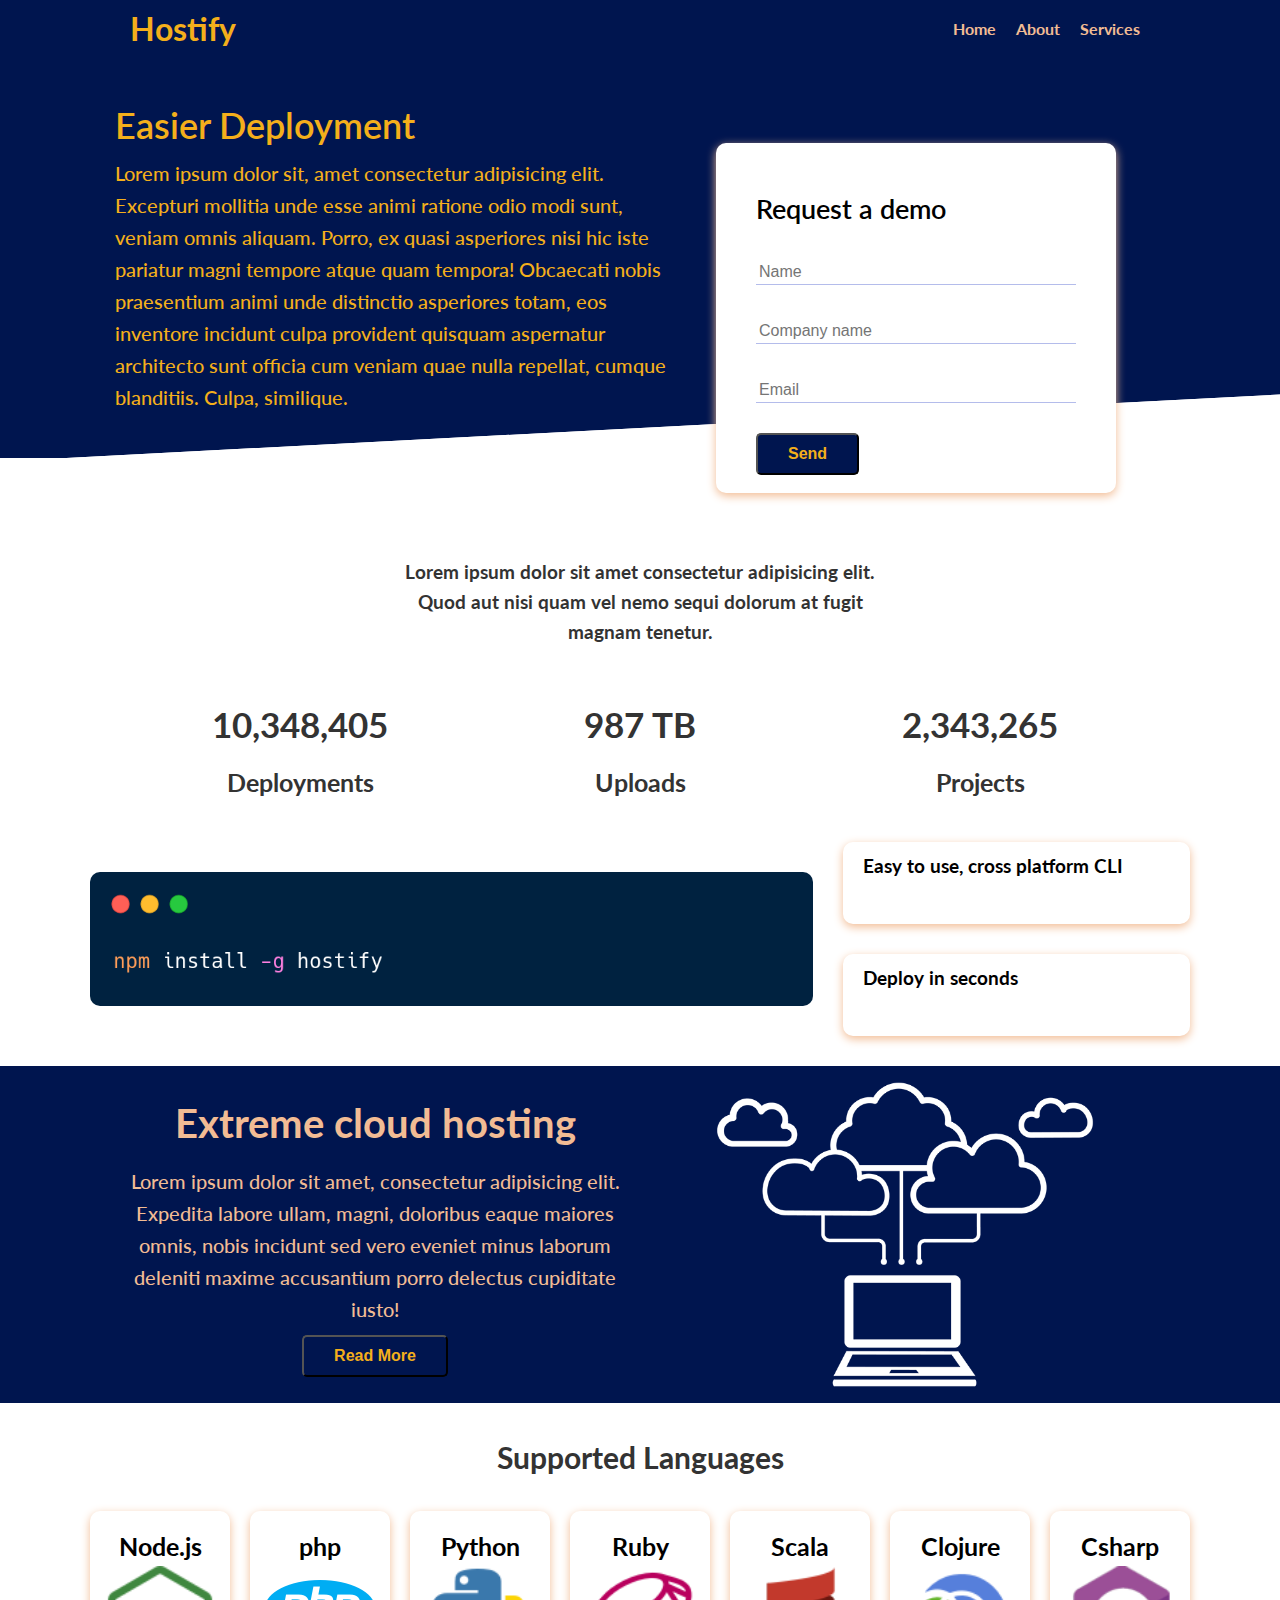
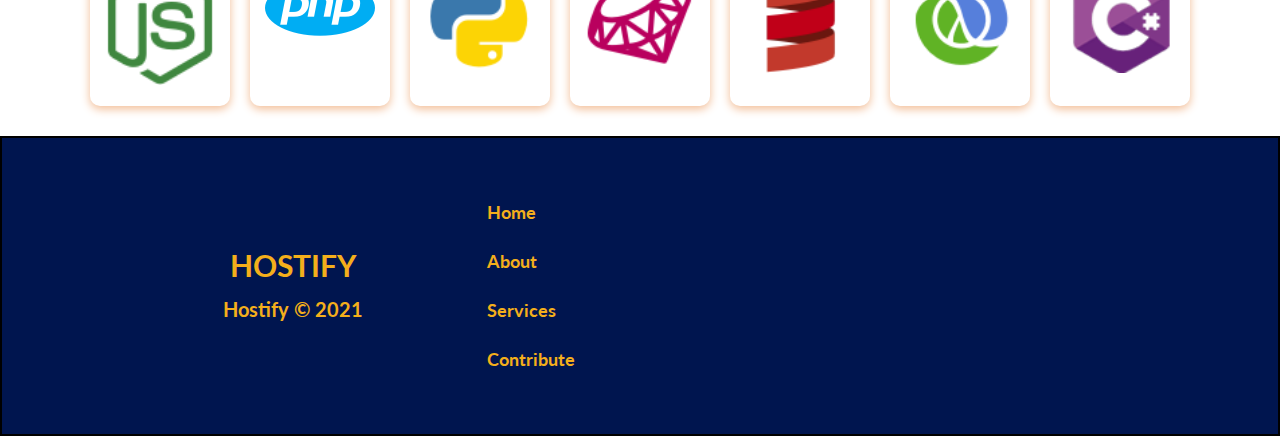
<file: Task 1/index.html>
<!DOCTYPE html>
<html lang="en">

<head>
    <meta charset="UTF-8">
    <meta http-equiv="X-UA-Compatible" content="IE=edge">
    <meta name="viewport" content="width=device-width, initial-scale=1.0">
    <link rel="stylesheet" href="css/style.css">
    <link rel="stylesheet" href="https://cdnjs.cloudflare.com/ajax/libs/font-awesome/5.15.3/css/all.min.css"
        integrity="sha512-iBBXm8fW90+nuLcSKlbmrPcLa0OT92xO1BIsZ+ywDWZCvqsWgccV3gFoRBv0z+8dLJgyAHIhR35VZc2oM/gI1w=="
        crossorigin="anonymous" referrerpolicy="no-referrer" />
    <title>Hostify| Hosting made easy</title>
</head>

<body>
    <!-- NAVBAR -->
    <div class="navbar">
        <div class="container">
            <h1 class="logo">Hostify</h1>
            <nav>
                <ul>
                    <li><a href="index.html">Home</a></li>
                    <li><a href="index.html">About</a></li>
                    <li><a href="index.html">Services</a></li>
                </ul>
            </nav>
        </div>
    </div>

    <!-- SHOWCASE -->
    <section class="showcase">
        <div class="container">
            <div class="showcase-text">
                <h1>Easier Deployment</h1>
                <p>Lorem ipsum dolor sit, amet consectetur adipisicing elit. Excepturi mollitia unde esse animi ratione
                    odio modi sunt, veniam omnis aliquam. Porro, ex quasi asperiores nisi hic iste pariatur magni
                    tempore atque quam tempora! Obcaecati nobis praesentium animi unde distinctio asperiores totam, eos
                    inventore incidunt culpa provident quisquam aspernatur architecto sunt officia cum veniam quae nulla
                    repellat, cumque blanditiis. Culpa, similique.</p>
            </div>
            <div class="showcase-form-card">
                <h2>Request a demo</h2>
                <form>
                    <div class="form-control">
                        <input type="text" name="name" placeholder="Name" required>
                    </div>
                    <div class="form-control">
                        <input type="text" name="company" placeholder="Company name" required>
                    </div>
                    <div class="form-control">
                        <input type="email" name="email" placeholder="Email" required>
                    </div>
                    <input type="submit" value="Send" class="btn">
                </form>
            </div>
        </div>
    </section>
    <!-- STATS -->
    <section class="stats">
        <div class="container">
            <h3 class="stats-heading">Lorem ipsum dolor sit amet consectetur adipisicing elit. Quod aut nisi quam vel
                nemo sequi dolorum at
                fugit magnam tenetur.</h3>

            <div class="statistics">
                <div>
                    <i class="fas fa-server fa-3x"></i>
                    <h3>10,348,405</h3>
                    <p class="stat-text">Deployments</p>
                </div>
                <div>
                    <i class="fas fa-upload fa-3x"></i>
                    <h3>987 TB</h3>
                    <p class="stat-text">Uploads</p>
                </div>
                <div>
                    <i class="fas fa-project-diagram fa-3x"></i>
                    <h3>2,343,265</h3>
                    <p class="stat-text">Projects</p>
                </div>
            </div>
        </div>
    </section>
    <!-- CLI -->
    <section class="cli">
        <div class="cli-content">
            <img src="images/carbon.png" class="cli img">

            <div class="card">
                <h3>Easy to use, cross platform CLI</h3>
            </div>

            <div class="card">
                <h3>Deploy in seconds</h3>
            </div>
        </div>
    </section>
    <!-- CLOUD -->
    <section class="cloud">
        <div class="container">
            <div class="content-cloud">
                <div class="cloud-text">
                    <h3>Extreme cloud hosting</h3>
                    <p>Lorem ipsum dolor sit amet, consectetur adipisicing elit. Expedita labore ullam, magni, doloribus
                        eaque maiores omnis, nobis incidunt sed vero eveniet minus laborum deleniti maxime accusantium
                        porro delectus cupiditate iusto!</p>
                    <button class="btn">Read More</button>
                </div>
                <img src="images/cloud.png" class="img cloud-image">
            </div>
        </div>
    </section>
    <!--LANGUAGES -->
    <section class="languages">
        <h3>Supported Languages</h3>
        <div class="language-content">
            <div class="card">
                <h4>Node.js</h4>
                <img src="images/logos/node.png">
            </div>
            <div class="card">
                <h4>php</h4>
                <img src="images/logos/php.png">
            </div>
            <div class="card">
                <h4>Python</h4>
                <img src="images/logos/python.png">
            </div>
            <div class="card">
                <h4>Ruby</h4>
                <img src="images/logos/ruby.png">
            </div>
            <div class="card">
                <h4>Scala</h4>
                <img src="images/logos/scala.png">
            </div>
            <div class="card">
                <h4>Clojure</h4>
                <img src="images/logos/clojure.png">
            </div>
            <div class="card">
                <h4>Csharp</h4>
                <img src="images/logos/csharp.png">
            </div>
        </div>
    </section>
    <!-- FOOTER -->
    <section class = "footer">
        <div class="container">
            <div class="footer-copy">
            <h2>HOSTIFY</h2>
            <p>Hostify &copy; 2021</p>
            </div>
            <ul class="links">
                <a href="#" class="link">Home</a>
                <a href="#" class="link">About</a>
                <a href="#" class="link">Services</a>
                <a href="#" class="link">Contribute </a>
            </ul>
        <div class="socialmedia">
            <i class="fab fa-twitter-square fa-4x fa-inverse"></i>
            <i class="fab fa-facebook-square fa-4x fa-inverse"></i>
            <i class="fab fa-google-plus-square fa-4x fa-inverse"></i>
        </div>
        
    </section>


</body>

</html>
</file>
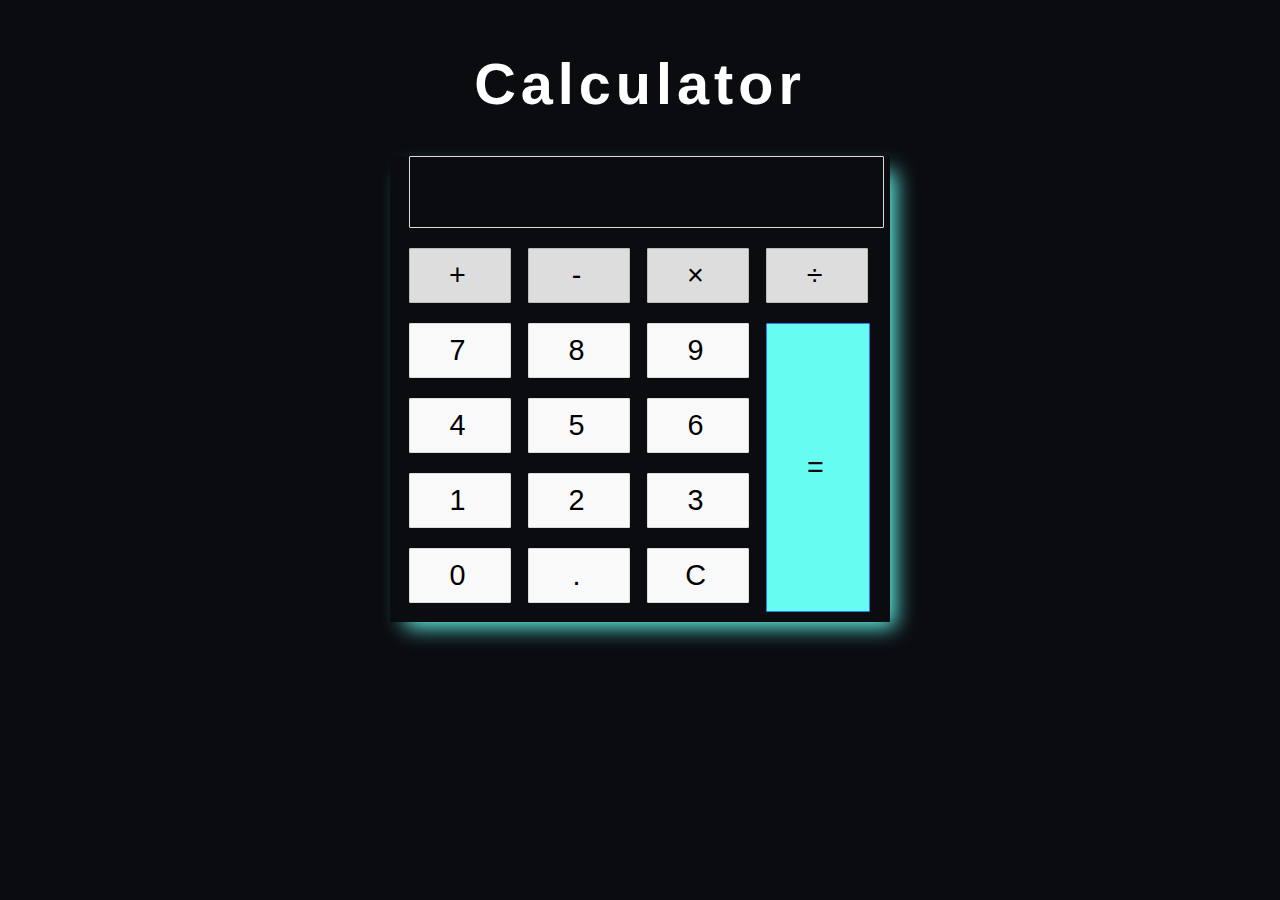
<file: Task 3/index.html>
<!DOCTYPE html>
<html lang="en">
  <head>
    <meta charset="UTF-8" />
    <meta http-equiv="X-UA-Compatible" content="IE=edge" />
    <meta name="viewport" content="width=device-width, initial-scale=1.0" />
    <link rel="stylesheet" href="style.css" />
    <title>Document</title>
  </head>

  <body>
    <div class="heading" style="text-align: center">
      <h1>Calculator</h1>
    </div>
    <div class="calculator">
      <div class="input" id="input"></div>
      <div class="buttons">
        <div class="operators">
          <div>+</div>
          <div>-</div>
          <div>&times;</div>
          <div>&divide;</div>
        </div>
        <div class="leftPanel">
          <div class="numbers">
            <div>7</div>
            <div>8</div>
            <div>9</div>
          </div>
          <div class="numbers">
            <div>4</div>
            <div>5</div>
            <div>6</div>
          </div>
          <div class="numbers">
            <div>1</div>
            <div>2</div>
            <div>3</div>
          </div>
          <div class="numbers">
            <div>0</div>
            <div>.</div>
            <div id="clear">C</div>
          </div>
        </div>
        <div class="equal" id="result">=</div>
      </div>
    </div>
    <script src="script.js"></script>
  </body>
</html>
</file>
<file: Task 1/css/style.css>
@import url("https://fonts.googleapis.com/css2?family=Lato:wght@300&display=swap");
/* UTILITY */
:root {
  --primary-color: #00154f;
  --secondary-color: #f4af1b;
  --teritary-color: #f2bc94;
}

/* CSS RESET */
* {
  margin: 0;
  padding: 0;
  box-sizing: border-box;
  scroll-behavior: smooth;
}

body {
  font-family: "Lato", sans-serif;
  color: #333;
  line-height: 1.6;
}

ul {
  list-style-type: none;
}

a {
  text-decoration: none;
  color: #333;
}

h1,
h2 {
  font-weight: 600;
  line-height: 1.2;
  margin: 10px 0;
}
p {
  margin: 10px 0;
  font-size: 20px;
  font-weight: 500;
}
img {
  max-width: 100%;
}

i{
  cursor: pointer;
}

/* NAVBAR */
.navbar {
  background-color: var(--primary-color);
  color: var(--secondary-color);
}
.navbar h1 {
  font-weight: bold;
}
.navbar li a {
  color: var(--teritary-color);
  font-weight: bold;
  margin: 5px 5px 5px;
  padding: 5px;
}

.navbar li a:hover {
  border-bottom: 2px solid var(--teritary-color);
}

.container {
  max-width: 1100px;
  margin: auto;
  display: flex;
  justify-content: space-between;
  align-items: center;
  padding: 0px 40px;
}

.navbar ul {
  display: flex;
}

/* SHOWCASE */
.showcase {
  background-color: var(--primary-color);
  color: var(--secondary-color);
  font-size: large;
  height: 400px;
  position: relative;
}

.showcase-form-card {
  background-color: white;
  border-radius: 10px;
  color: black;
  padding: 40px;
  margin: 10px;
  box-shadow: 0 3px 10px #f2bc94;
  position: relative;
  top: 60px;
  height: 350px;
  width: 400px;
  z-index: 100;
}
.showcase .container {
  display: grid;
  grid-template-columns: 55% 45%;
  gap: 30px;
  justify-content: center;
  align-items: center;
  height: 100%;
}

.form-control {
  margin: 30px 0;
}

.form-control input[type="text"],
.form-control input[type="email"] {
  border: 0;
  border-bottom: 1px solid #b4bceb;
  width: 100%;
  padding: 3px;
  outline-style: none;
  font-size: 16px;
}

.btn {
  display: inline-block;
  padding: 10px 30px;
  cursor: pointer;
  color: var(--secondary-color);
  background-color: var(--primary-color);
  border-radius: 5px;
  font-weight: bold;
  outline-style: none;
  font-size: 16px;
  transition: background-color ease-in-out 0.2s;
}

.btn:hover {
  color: var(--primary-color);
  background-color: var(--secondary-color);
}

.showcase::after,
.showcase::before {
  content: "";
  position: absolute;
  height: 100px;
  bottom: -70px;
  right: 0;
  left: 0;
  background: white;
  transform: skewY(-3deg);
}

/* STATS */
.stats .container {
  padding-top: 100px;
  display:block;   
  text-align: center;
}
.statistics {
  display: grid;
  grid-template-columns: repeat(auto-fit, minmax(100px,1fr));
  margin-top: 3rem;
  text-align: center;
}

.stats-heading{
    max-width: 500px;
    margin: auto;
}

.statistics h3{
    font-size: 35px;
}

.statistics p{
    font-size: 25px;
    font-weight: bold;
}

/* CLI */
.cli{
    margin-top: 30px;
    margin-bottom: 30px;
}

.cli-content{
    display: grid;
    grid-template-columns: repeat(3,1fr);
    grid-template-rows: repeat(2,1fr);
    max-width: 1100px;
    margin: auto;
    gap: 30px;
}

.cli-content img{
    grid-column: 1/ span 2;
    grid-row: 1/ span 2;
    border-radius: 10px;
}

.card{
    background-color: white;
    border-radius: 10px;
    color: black;
    /* margin: 10px; */
    box-shadow: 0 3px 10px #f2bc94;
    width:100%;
    padding: 10px 20px 10px 20px; 
}
/* CLOUD */
.cloud{
    background-color: var(--primary-color);
    color: var(--teritary-color);
    margin-top: 30px;
    margin-bottom: 30px;
}
.cloud .container{
    margin-top: 30px;
}
.content-cloud{
    display: grid;
    grid-template-columns: repeat(2,1fr);
    justify-content: center;
    align-items: center;
    gap: 40px;
}
.cloud-text{
    text-align: center;
}

.cloud-text h3{
    font-weight: bold;
    font-size: 40px;
}

/* Languages */
.languages{
    max-width: 1100px;
    margin: auto;
    text-align: center;
    margin-bottom: 30px;
}

.languages h3{
    font-size: 30px;
    margin-bottom: 30px;
}

.language-content{
    display: grid;
    grid-template-columns: repeat(auto-fit,minmax(100px,1fr));
    gap: 20px;
    height: 100%;
    margin: auto;
}


.language-content .card h4{
    font-size: 25px;
}

.language-content .card{
    margin-right: 15px;
    transition: ease-in-out 0.2s;
    padding: 15px;
    /* width: 100%; */
    /* height: 100%; */
}

.language-content .card img{
  width: 100%;
}
.language-content .card:hover{
    transform: translateY(-15px);
    cursor: pointer;
}

/* FOOTER */
.footer{
  background-color: var(--primary-color);
  border: 2px solid black;
  text-align: center;
  padding: 50px;
}
.footer .container{
  max-width: 1100px;
  display: grid;
  grid-template-columns: repeat(3,1fr);
  gap: 20px;
}
.links{
  display: flex;
  flex-direction: column;
  font-weight: bold;
  align-items: flex-start;
}

.footer .container .link{
  color:var(--secondary-color);
  font-size: large;
  padding: 10px;
}
.footer-copy h2{
  color: var(--secondary-color);
  font-size: 30px;
  font-weight: bold;
}

.footer p{
  color: var(--secondary-color);
  font-weight: bold;
}
.socialmedia{
  width: 100%;
}

@media(max-width: 950px){
  .showcase{
    height: auto;
  }
  .showcase-text{
    text-align: center;
    margin-top: 20px;
  }
  .navbar .container{
    display: flex;
    flex-direction: column;
  }
  .showcase .container, .statistics, .cli-content, .content-cloud{
    grid-template-columns: 1fr;
    grid-template-rows:1fr;
  }
  .showcase-form-card{
    justify-self: center;
    margin: auto;
  }

  .cli-content img{
    grid-column: 1;
    grid-row: 1;
    margin: auto;
  }

}
@media(max-width:500px){
  .footer .container{
    grid-template-columns: 1fr;
  }
  .footer .links{
    align-items: center;
  }
}
</file>
<file: Task 3/style.css>
body {
  width: 500px;
  margin: 4% auto;
  font-family: "Source Sans Pro", sans-serif;
  letter-spacing: 5px;
  font-size: 1.8rem;
  /* background-color: hsl(140, 17%, 93%); */
  background-color: #0b0c10;
}
.heading h1{
  color: white;
}
.calculator {
  padding-left: 19px;
  -webkit-box-shadow: 0px 1px 4px 0px rgb(0, 0, 0);
  /* box-shadow: 0px 1px 4px 0px rgba(0, 0, 0, 0.2); */
  box-shadow: 10px 10px 20px -5px #66fcf1;
  border-radius: 1px;
}

.input {
  margin-top: 20px;
  border: 1px solid #ddd;
  border-radius: 1px;
  height: 60px;
  padding-right: 15px;
  padding-top: 10px;
  text-align: right;
  margin-right: 6px;
  font-size: 2.5rem;
  overflow-x: auto;
  transition: all 0.2s ease-in-out;
  color: white;
}

.input:hover {
  border: 1px solid #bbb;
  -webkit-box-shadow: inset 0px 1px 4px 0px rgba(0, 0, 0, 0.2);
  box-shadow: inset 0px 1px 4px 0px rgba(0, 0, 0, 0.2);
}

.operators div {
  display: inline-block;
  border: 1px solid #bbb;
  border-radius: 1px;
  width: 80px;
  text-align: center;
  padding: 10px;
  margin: 20px 4px 10px 0;
  cursor: pointer;
  background-color: #ddd;
  transition: border-color 0.2s ease-in-out, background-color 0.2s,
    box-shadow 0.2s;
}

.operators div:hover {
  background-color: #ddd;
  -webkit-box-shadow: 0px 1px 4px 0px rgba(0, 0, 0, 0.2);
  box-shadow: 0px 1px 4px 0px rgba(0, 0, 0, 0.2);
  border-color: #aaa;
}

.operators div:active {
  font-weight: bold;
}

.leftPanel {
  display: inline-block;
}

.numbers div {
  display: inline-block;
  border: 1px solid #ddd;
  border-radius: 1px;
  width: 80px;
  text-align: center;
  padding: 10px;
  margin: 10px 4px 10px 0;
  cursor: pointer;
  background-color: #f9f9f9;
  transition: border-color 0.2s ease-in-out, background-color 0.2s,
    box-shadow 0.2s;
}

.numbers div:hover {
  background-color: #f1f1f1;
  -webkit-box-shadow: 0px 1px 4px 0px rgba(0, 0, 0, 0.2);
  box-shadow: 0px 1px 4px 0px rgba(0, 0, 0, 0.2);
  border-color: #bbb;
}

.numbers div:active {
  font-weight: bold;
}

div.equal {
  display: inline-block;
  border: 1px solid #3079ed;
  border-radius: 1px;
  width: 17%;
  text-align: center;
  padding: 127px 10px;
  margin: 10px 6px 10px 0;
  vertical-align: top;
  cursor: pointer;
  color: #0b0c10;
  background-color: #66fcf1 ;
  transition: all 0.2s ease-in-out;
}

div.equal:hover {
  background-color: #45a29e;
  -webkit-box-shadow: 0px 1px 4px 0px rgba(0, 0, 0, 0.2);
  box-shadow: 0px 1px 4px 0px rgba(0, 0, 0, 0.2);
  border-color: #45a29e;
}

div.equal:active {
  font-weight: bold;
}
</file>
